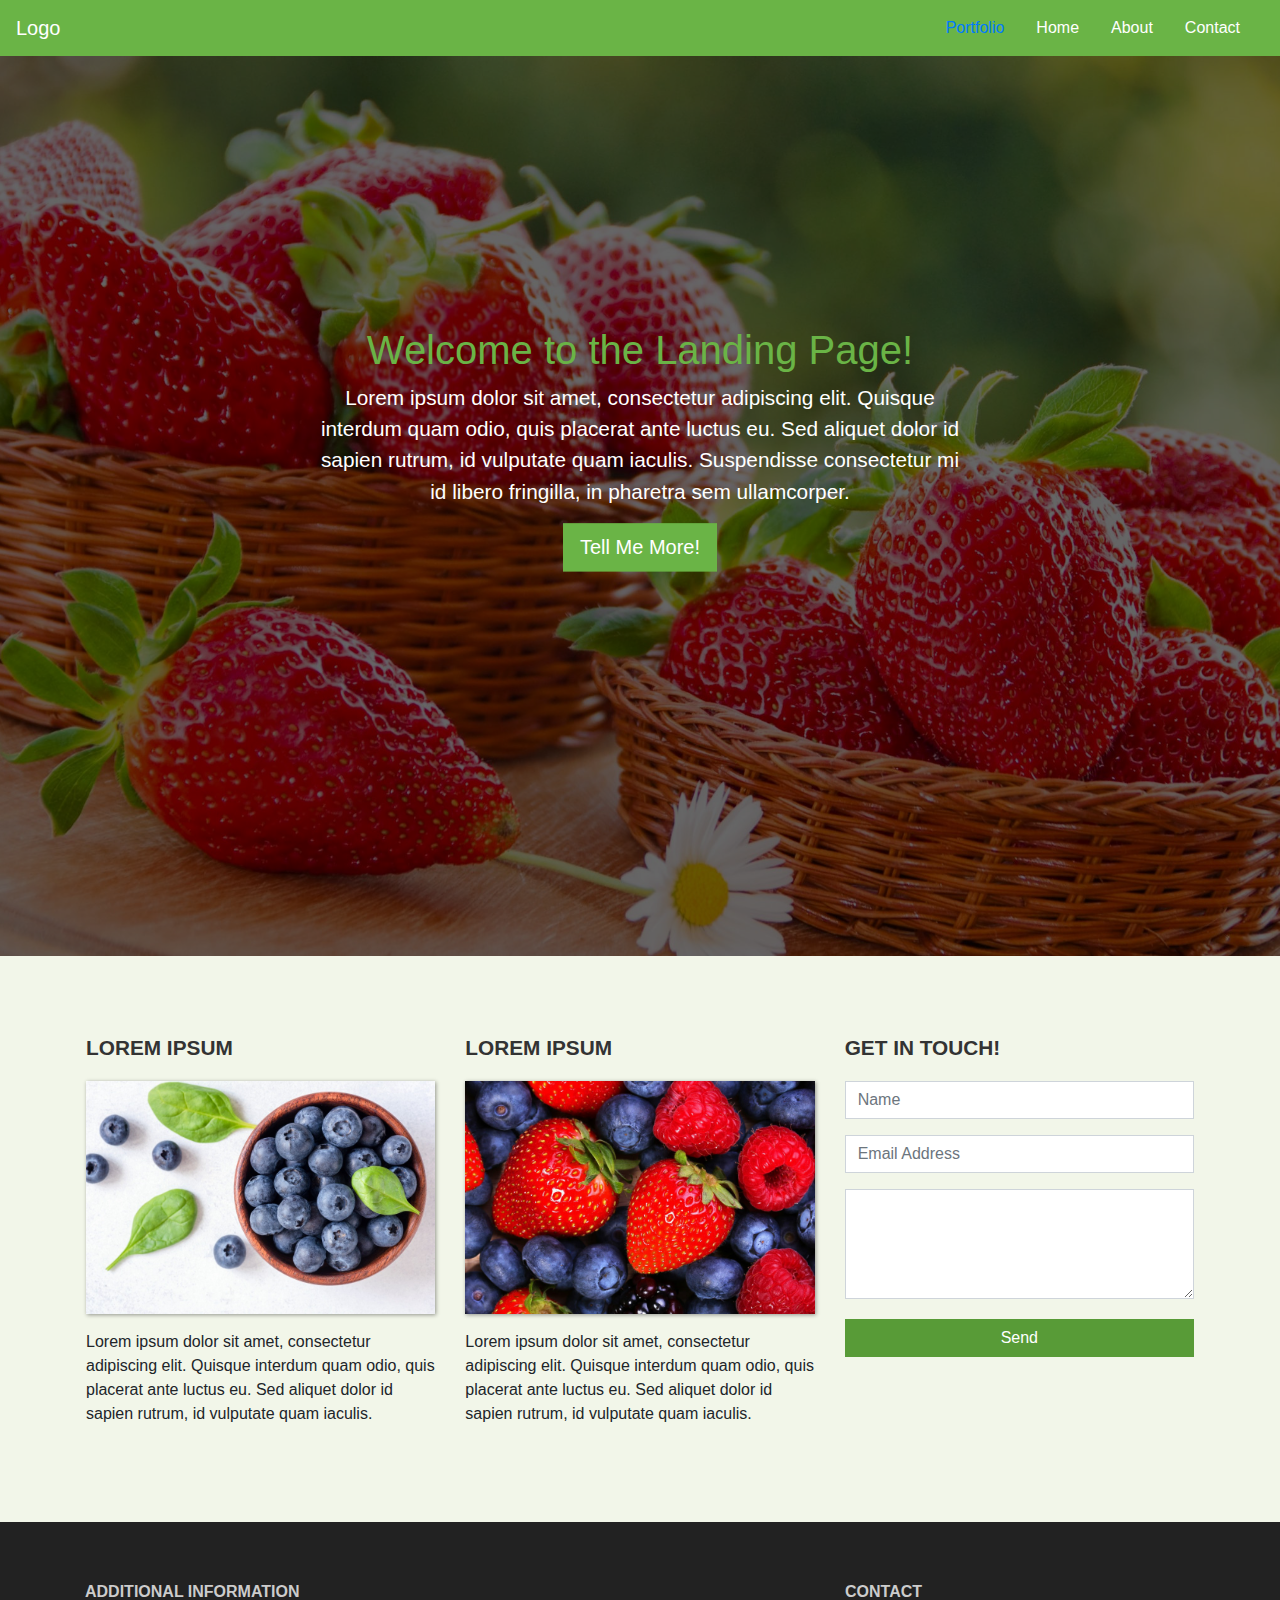
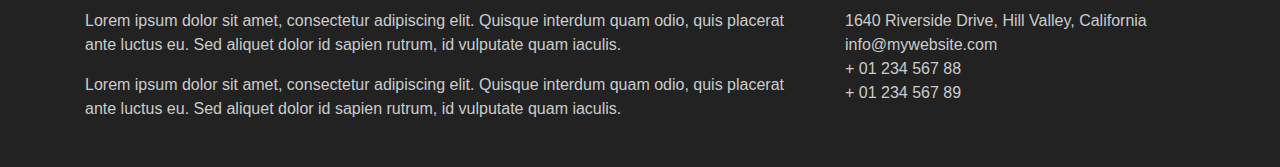
<file: lab_1/index.html>
<!DOCTYPE html>
<html lang="en">
<head>
<title>Bootstrap Tutorial Sample Page</title>
<meta charset="utf-8">
<meta name="viewport" content="width=device-width, initial-scale=1">
<link rel="stylesheet" type="text/css" href="bootstrap/css/bootstrap.min.css">
<link rel="stylesheet" type="text/css" href="main.css">
</head>
<body>
    <nav class="navbar navbar-expand-md">
        <a class="navbar-brand" href="#">Logo</a>
        <button class="navbar-toggler navbar-dark" type="button" data-toggle="collapse" data-target="#main-navigation">
            <span class="navbar-toggler-icon"></span>
        </button>
        <div class="collapse navbar-collapse" id="main-navigation">
            <ul class="navbar-nav">
                <li class="nav-item">
                    <a class="nav-link text-primary" href="portfolio.html">Portfolio</a>
                </li>
                <li class="nav-item">
                    <a class="nav-link" href="#">Home</a>
                </li>
                <li class="nav-item">
                    <a class="nav-link" href="#">About</a>
                </li>
                <li class="nav-item">
                    <a class="nav-link" href="#">Contact</a>
                </li>
            </ul>
        </div>
    </nav>
    <header class="page-header header container-fluid">
        <div class="overlay"></div>
        <div class="description">
            <h1>Welcome to the Landing Page!</h1>
            <p>Lorem ipsum dolor sit amet, consectetur adipiscing elit. Quisque 
            interdum quam odio, quis placerat ante luctus eu. Sed aliquet dolor 
            id sapien rutrum, id vulputate quam iaculis. Suspendisse consectetur 
            mi id libero fringilla, in pharetra sem ullamcorper.</p>
            <button class="btn btn-outline-secondary btn-lg">Tell Me More!</button>
        </div>
    </header> 
    <div class="container features">
        <div class="row">
            <div class="col-lg-4 col-md-4 col-sm-12">
                <h3 class="feature-title">Lorem ipsum</h3>
                <img src="images/column-1.jpg" class="img-fluid">
                <p>Lorem ipsum dolor sit amet, consectetur adipiscing elit. Quisque 
                interdum quam odio, quis placerat ante luctus eu. Sed aliquet dolor 
                id sapien rutrum, id vulputate quam iaculis.</p>
            </div>
            <div class="col-lg-4 col-md-4 col-sm-12">
                <h3 class="feature-title">Lorem ipsum</h3>
                <img src="images/column-2.jpg" class="img-fluid">
                <p>Lorem ipsum dolor sit amet, consectetur adipiscing elit. Quisque 
                interdum quam odio, quis placerat ante luctus eu. Sed aliquet dolor 
                id sapien rutrum, id vulputate quam iaculis.</p>
            </div>
            <div class="col-lg-4 col-md-4 col-sm-12">
                <h3 class="feature-title">Get in Touch!</h3>
                <div class="form-group">
                    <input type="text" class="form-control" placeholder="Name" name="">
                </div>
                <div class="form-group">
                    <input type="email" class="form-control" placeholder="Email Address" name="email">
                </div>
                <div class="form-group">
                    <textarea class="form-control" rows="4"></textarea>
                </div>
                <input type="submit" class="btn btn-secondary btn-block" value="Send" name="">
            </div>
        </div>
    </div>
    <footer class="page-footer">
        <div class="container">
            <div class="row">
                <div class="col-lg-8 col-md-8 col-sm-12">
                    <h6 class="text-uppercase font-weight-bold">Additional Information</h6>
                    <p>Lorem ipsum dolor sit amet, consectetur adipiscing elit. Quisque
                    interdum quam odio, quis placerat ante luctus eu. Sed aliquet dolor
                    id sapien rutrum, id vulputate quam iaculis.</p>
                    <p>Lorem ipsum dolor sit amet, consectetur adipiscing elit. Quisque
                    interdum quam odio, quis placerat ante luctus eu. Sed aliquet dolor
                    id sapien rutrum, id vulputate quam iaculis.</p>
                </div>
                <div class="col-lg-4 col-md-4 col-sm-12">
                    <h6 class="text-uppercase font-weight-bold">Contact</h6>
                    <p>1640 Riverside Drive, Hill Valley, California
                    <br/>info@mywebsite.com
                    <br/>+ 01 234 567 88
                    <br/>+ 01 234 567 89</p>
                </div>
            </div>
    </footer>           
    <script src="jquery-3.6.1.min.js"></script>
    <script src="bootstrap/js/bootstrap.min.js"></script>
    <script src="main.js"></script>
</body>
</html>
</file>
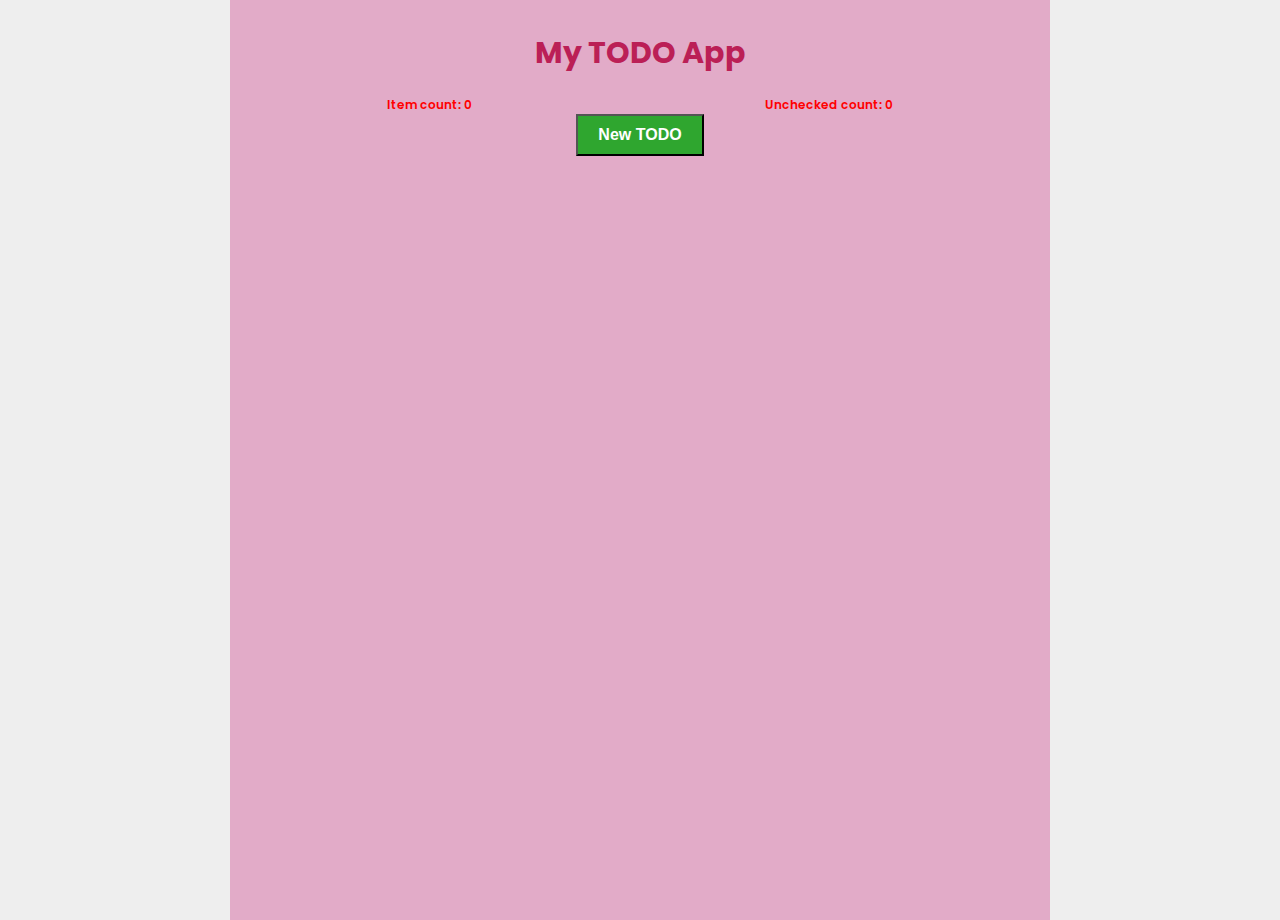
<file: project_0/index.html>
<!DOCTYPE html>
<html>
  <head>
    <title>TODO App</title>
    <link rel="stylesheet" type="text/css" href="./style.css" />
  </head>
  <body>
    <div class="container center">
      <h1 class="center title">My TODO App</h1>
      <div class="flow-right controls">
        <span>Item count: <span id="item-count">0</span></span>
        <span>Unchecked count: <span id="unchecked-count">0</span></span>
      </div>
      <button class="button center" id="newTodo">New TODO</button>
      <ul id="todo-list" class="todo-list">
        
      </ul>
    </div>
    <script src="./script.js"></script>
  </body>
</html>
</file>
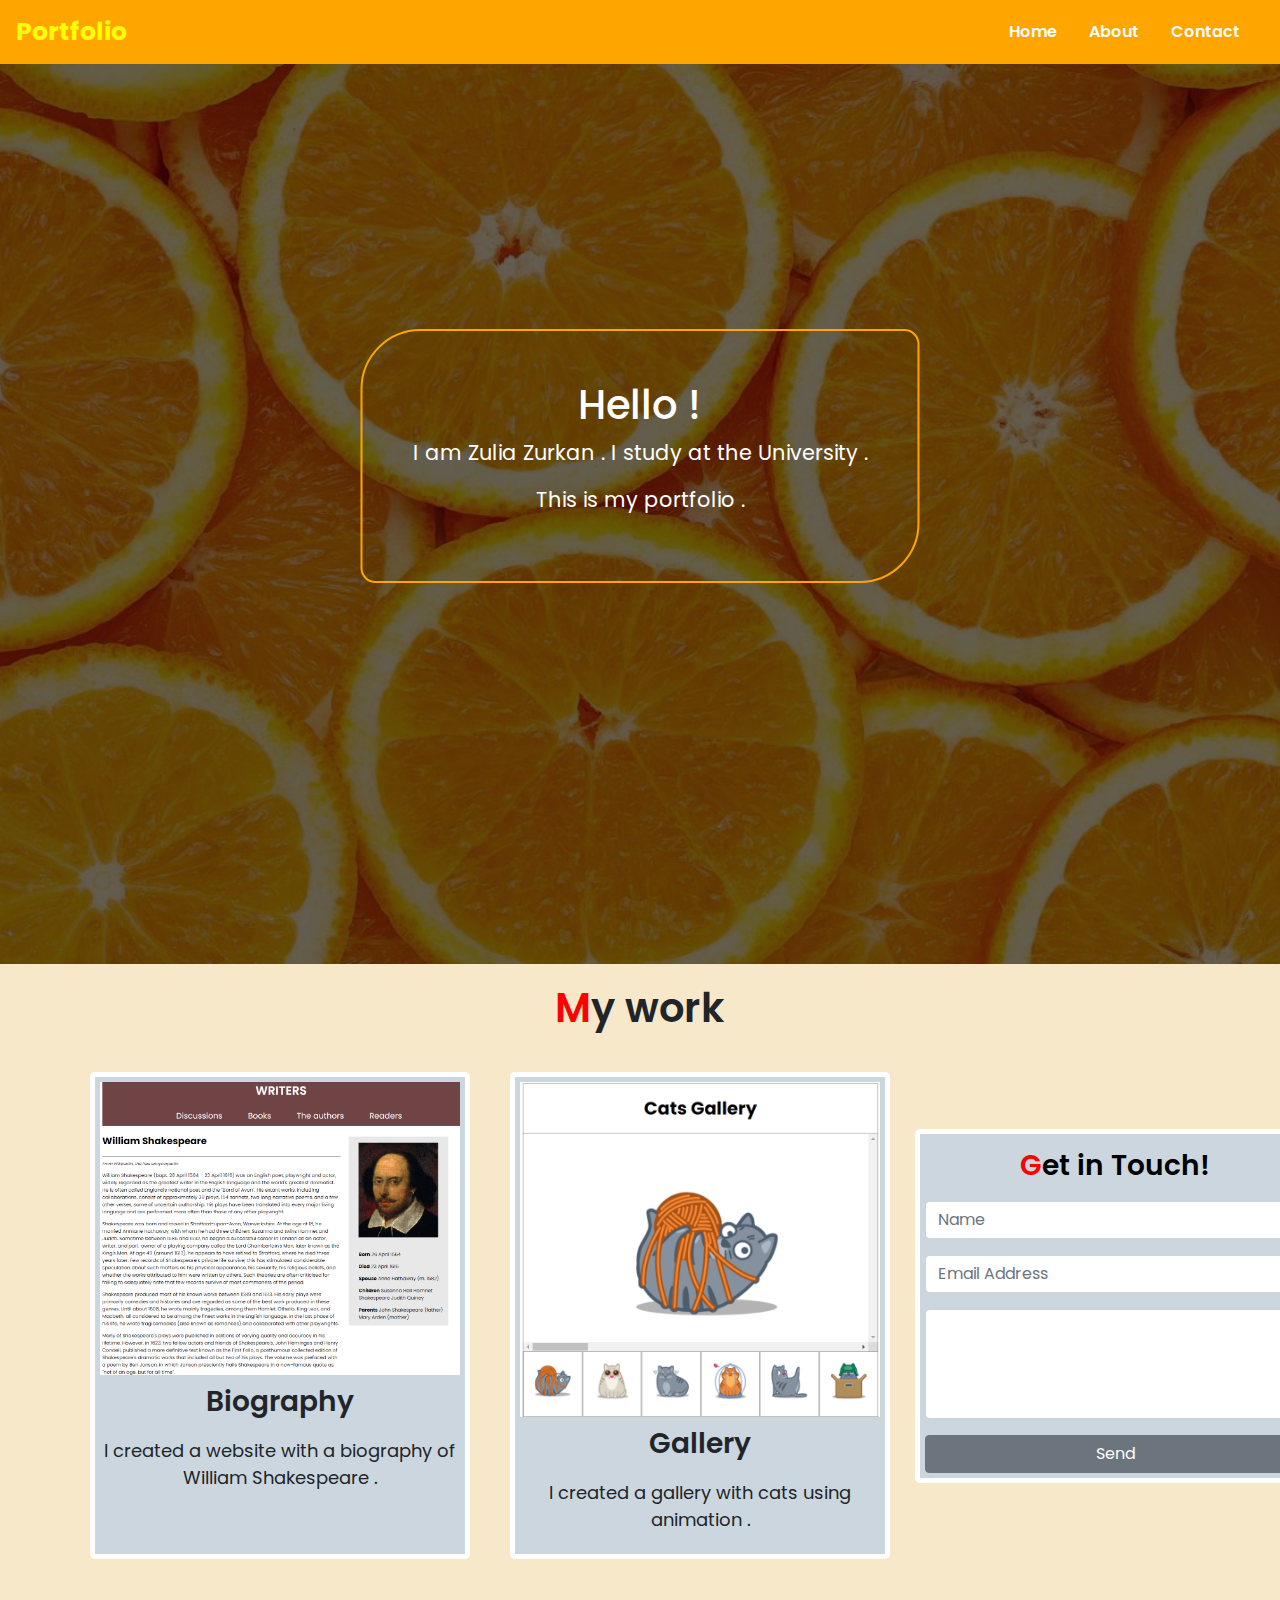
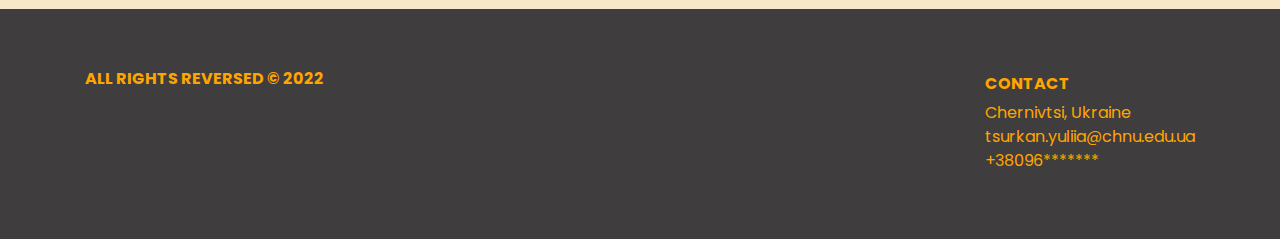
<file: lab_1/portfolio.html>
<!DOCTYPE html>
<html lang="en">
<head>
<title>Portfolio</title>
<meta charset="utf-8">
<meta name="viewport" content="width=device-width, initial-scale=1">
<link rel="stylesheet" type="text/css" href="bootstrap/css/bootstrap.min.css">
<link rel="stylesheet" type="text/css" href="portfolio.css">
</head>
<body>
    <nav class="navbar navbar-expand-md">
        <a class="navbar-brand" href="#">Portfolio</a>
        <button class="navbar-toggler navbar-dark" type="button" data-toggle="collapse" data-target="#main-navigation">
            <span class="navbar-toggler-icon"></span>
        </button>
        <div class="collapse navbar-collapse" id="main-navigation">
            <ul class="navbar-nav">
                <li class="nav-item">
                    <a class="nav-link" href="index.html">Home</a>
                </li>
                <li class="nav-item">
                    <a class="nav-link" href="#">About</a>
                </li>
                <li class="nav-item">
                    <a class="nav-link" href="#">Contact</a>
                </li>
            </ul>
        </div>
    </nav>
    <header class="header-portfolio page-header header container-fluid">
        <div class="overlay"></div>
        <div class="description">
            <h1 class="title-description">Hello !</h1>
            <p>I am Zulia Zurkan . I study at the University . </p>
            <p>This is my portfolio .</p>
        </div>
    </header> 
    <div class="features container">
        <h1 class="container-h1">My work</h1>
        <div class="row row-stack">
            <div class="col-lg-4 col-md-4 col-sm-12">
                <div class="features-img-wrapper">
                    <img src="images/col-1.png" class="img-fluid features-img">
                </div>
                <h3 class="feature-title">Biography</h3>
                <p class="feature-text-1"> I created a website with a biography of William Shakespeare .</p>
            </div>
            <div class="col-lg-4 col-md-4 col-sm-12">
                <div class="features-img-wrapper">
                    <img src="images/col-2.png" class="img-fluid features-img">
                </div>
                <h3 class="feature-title">Gallery</h3>
                <p class="feature-text-2">I created a gallery with cats using animation . </p>
            </div>
        </div>
        <div class="contact-portfolio">
            <h3 class="feature-title">Get in Touch!</h3>
            <div class="form-group">
                <input type="text" class="form-control" placeholder="Name" name="">
            </div>
            <div class="form-group">
                <input type="email" class="form-control" placeholder="Email Address" name="email">
            </div>
            <div class="form-group">
                <textarea class="form-control" rows="4"></textarea>
            </div>
            <input type="submit" class="btn btn-secondary btn-block" value="Send" name="">
        </div> 
    </div>
    <footer class="page-footer">
        <div class="container">
            <div class="row">
                <div class="col-lg-8 col-md-8 col-sm-12">
                    <h6 class="text-uppercase font-weight-bold">All rights reversed &#169 2022</p>
                </div>
                <div class="col-lg-4 col-md-4 col-sm-12 footer_contact">
                    <h6 class="text-uppercase font-weight-bold">Contact</h6>
                    <p> Chernivtsi, Ukraine
                    <br/>tsurkan.yuliia@chnu.edu.ua
                    <br/>+38096*******</p>
                </div>
            </div>
    </footer>           
    <script src="jquery-3.6.1.min.js"></script>
    <script src="bootstrap/js/bootstrap.min.js"></script>
</body>
</html>
</file>
<file: lab_1/main.css>
body {
    padding: 0;
    margin: 0;
    background: #f2f6e9;
 }
    /*--- navigation bar ---*/
.navbar {
    background:#6ab446;
}
.nav-link, .navbar-brand {
    color: #fff;
    cursor: pointer;
}
.nav-link {
    margin-right: 1em !important;
}
.nav-link:hover {
    color: #000;
}
.navbar-collapse {
    justify-content: flex-end;
}
.header {
    background-image: url('images/header-background.jpg');
    background-size: cover;
    background-position: center;
    position: relative;
}
.overlay {
    position: absolute;
    min-height: 100%;
    min-width: 100%;
    left: 0;
    top: 0;
    background: rgba(0, 0, 0, 0.6);
}
.description {
    left: 50%;
    position: absolute;
    top: 45%;
    transform: translate(-50%, -55%);
    text-align: center;
}
.description h1 {
    color: #6ab446;
}
.description p {
    color: #fff;
    font-size: 1.3rem;
    line-height: 1.5;
}
    
.description button {
    border:1px solid #6ab446;
    background:#6ab446;
    border-radius: 0;
    color:#fff;
}
.description button:hover {
    border:1px solid #fff;
    background:#fff;
    color:#000;
}

.features {
    margin: 4em auto;
    padding: 1em;
    position: relative;
}
.feature-title {
    color: #333;
    font-size: 1.3rem;
    font-weight: 700;
    margin-bottom: 20px;
    text-transform: uppercase;
}
.features img {
    -webkit-box-shadow: 1px 1px 4px rgba(0, 0, 0, 0.4);
    -moz-box-shadow: 1px 1px 4px rgba(0, 0, 0, 0.4);
    box-shadow: 1px 1px 4px rgba(0, 0, 0, 0.4);
    margin-bottom: 16px;
}
    

.features .form-control, .features input {
    border-radius: 0;
}
.features .btn {
    background-color: #589b37;
    border: 1px solid #589b37;
    color: #fff;
    margin-top: 20px;
}
.features .btn:hover {
    background-color: #333;
    border: 1px solid #333;
}
.page-footer {
    background-color: #222;
    color: #ccc;
    padding: 60px 0 30px;
}
.footer-copyright {
    color: #666;
    padding: 40px 0;
}
</file>
<file: project_0/style.css>
@import url('https://fonts.googleapis.com/css2?family=Poppins:wght@400;600;700&display=swap');

html, body {
  background-color: #eee;
  margin: 0;
  padding: 0;
  font-size: 12px;
  font-family: 'Poppins', sans-serif;
}

ul {
  margin: 0;
  padding: 0;
  list-style-type: none;
}

.center {
  align-self: center;
}
.title{
font-size: 30px;
 color: rgb(187, 31, 86);
}
.flow-right {
  display: flex;
  justify-content: space-around;
  color: red;
  font-size: 12px;
  font-weight: 600;
}

.container {
  max-width: 800px;
  margin: 0 auto;
  padding: 10px;
  display: flex;
  flex-direction: column;
  background-color: rgb(226, 171, 200);
  height: 100vh;
}

.title, .controls, .button {
  flex: none;
}

.button {
  padding: 10px 20px;
}

.todo-list {
  flex: 1 1 0;
  margin-top: 20px;
  padding: 20px;
  overflow-y: auto;
}

.todo-delete {
  margin: 10px;
}

.todo-checkbox {
  margin: 10px;
}

.todo-container {
  padding: 20px;
  border-bottom: 1px solid #333;
}

.todo-container:first-of-type {
  border-top: 1px solid #333;
}
#newTodo{
  background-color: rgb(47, 166, 47);
  color: white;
  font-size: 16px;
  font-weight: 600;
  cursor: pointer;
}
#todo-list {
  text-align: center;
}
#todo-list > li {
  text-decoration: none;
  margin: 5px;
  padding: 5px;
}
#todo-list > li > input[type=text] {
  width: 80%;
  height: 100%;
  border: 0;
  font-size: 1.5rem;
  margin: 0px 5px;
}
#todo-list > li > button {
  color: white;
  background-color: black;
  font-size: 1rem;
  border: 0;
}
#todo-list > li > button:hover {
  cursor: pointer;
  color: black;
  background-color: white;
}
#todo-list > li > input[type=checkbox]:hover {
  cursor: pointer;
}
</file>
<file: lab_1/portfolio.css>
@import url('https://fonts.googleapis.com/css2?family=Poppins:wght@400;600;700&display=swap');
* {
    box-sizing: border-box;
}
body {
    padding: 0;
    margin: 0;
    background: rgb(248, 232, 202);
    font-family: 'Poppins', sans-serif;
 }
.navbar {
    background: orange;
}
.nav-link {
    color: white;
    cursor: pointer;
    font-weight: 600;
}
.navbar-brand{
    color: yellow;
    cursor: pointer;
    font-weight: 700;
    font-size: 25px;
}
.nav-link {
    margin-right: 1em !important;
    font-weight: 600;
}
.nav-link:hover {
    color: #000;
}
.navbar-collapse {
    justify-content: flex-end;
}
.header {
    background-image: url('images/bg1.jpg');
    background-size: cover;
    background-position: center;
    position: relative;
    height: 100vh;
}
.overlay {
    position: absolute;
    min-height: 100%;
    min-width: 100%;
    left: 0;
    top: 0;
    background: rgba(0, 0, 0, 0.6);
}
.description {
    left: 50%;
    position: absolute;
    top: 45%;
    transform: translate(-50%, -55%);
    text-align: center;
    border: 2px solid orange;
    padding: 50px;
    border-radius: 60px 15px 60px 15px;
}
.description h1 {
    color: #fff;
}
.description p {
    color: #fff;
    font-size: 1.3rem;
    line-height: 1.5;
}
.col-lg-4{
    margin: 20px;
}
.feature-title{
    text-align: center;
    padding: 10px;
    font-weight: 600;
}
.feature-text-1 ,
.feature-text-2
{
    text-align: center;
    font-size: 18px;
}
.page-footer {
    background-color: rgb(63, 61, 61);
    color: orange;
    padding: 60px 0 30px;
    margin-top: 30px;
}
.footer-copyright {
    color: #666;
    padding: 40px 0;
}
.footer_contact{
    margin-left: 900px;
    margin-top: -30px;
}
.container-h1 {
    text-align: center;
    margin: 20px;
    font-weight: 600;
}
.container-h1::first-letter {
    color:red;
    
}
.row-stack > div, .contact-portfolio {
    background-color: rgb(203, 214, 223);
    border: 5px solid rgb(255, 255, 255) ;
    border-radius: 5px;
    padding: 5px;

}
.carousel-portfolio-title {
    text-align: center;
    padding: 10px;
}
.carousel-portfolio-title::first-letter {
    color: red;
}
.contact-portfolio {
    width: 400px;
    float: right;
    margin-top: -450px;
    margin-right: -120px;
}
.contact-portfolio > .feature-title {
    text-align: center;
    color: #000;
}
.contact-portfolio > .feature-title::first-letter {
    color: red;
}
</file>
